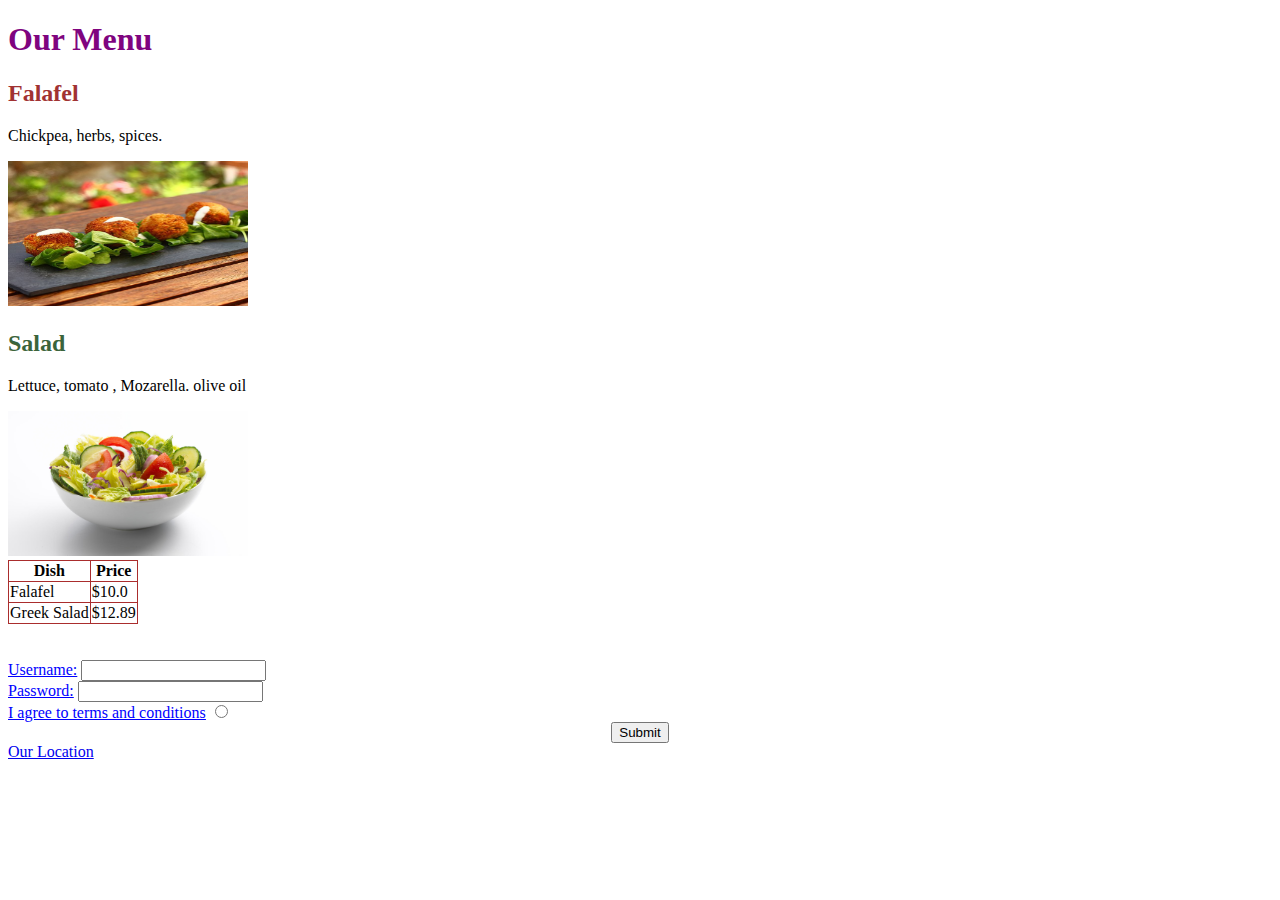
<file: index.html>
<!DOCTYPE html>
<html>
    <head>
        <title>The Little Lemon Restaurant</title>
        <link rel="stylesheet" href="style.css"/>
    </head>
        <body>
            <h1>Our Menu</h1>
            <h2 id="header1">Falafel</h2>
            <p>Chickpea, herbs, spices.</p>
            <img src="falafel.jpeg" width="240" height="145" alt="A falafel">
            <h2>Salad</h2>
            <p>Lettuce, tomato , Mozarella. olive oil</p>
            <img src="salad.jpeg" width="240" height="145" alt="A greek Salad">
            <div>
            <table>
            <tr>
                    <th>Dish</th>
                    <th>Price</th>
                </tr>
                <tr>
                    <td>Falafel</td>
                    <td>$10.0</td>
                </tr>
                <tr>
                    <td>Greek Salad</td>
                    <td>$12.89</td>
                </tr>
            </table>
            </div>
            <div>
            <form>
                <br><br><label id="input1">Username:</label>
                <input type="text"><br>
                <label id="input2">Password:</label>
                <input type="text"><br>
                <a href="termsAndConditions.html"><label id="input3">I agree to terms and conditions</label></a>
                <input type="radio"><br>
                <div id="submit">
                <input type="submit">
                </div>
            </form>
            </div>
            <div><a href="location.html">Our Location</a></div>
        </body>
</html>
</file>
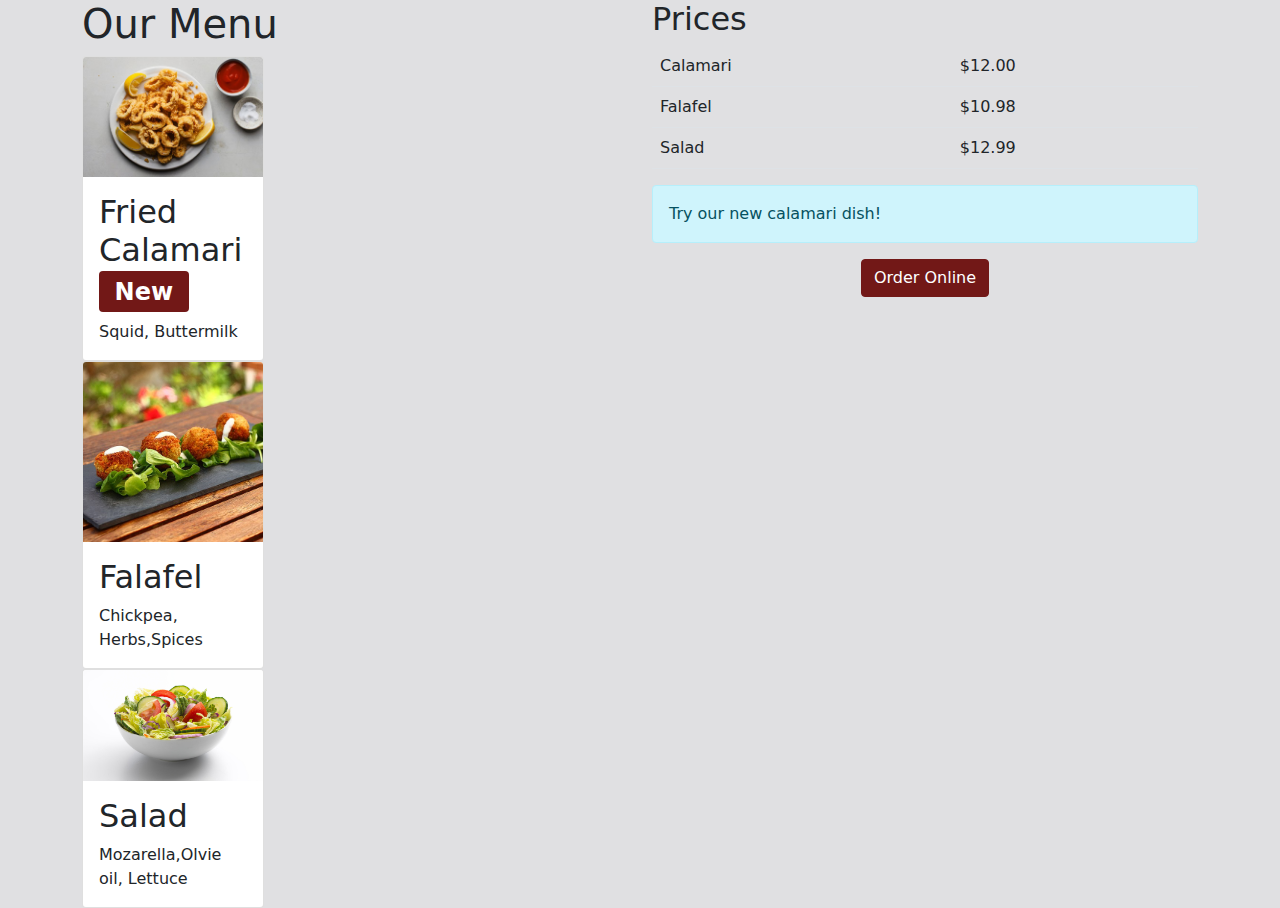
<file: bootstrap.html>
<!DOCTYPE html>
<html>
<head>
    <title> My Little Lemon Restaurant</title>
    <link href="bootstrap.min.css" rel="stylesheet">
</head>
<body>
    <div class="container">
        <div class="row">
            <div class="col">
            <h1>Our Menu</h1>
            <div class="col-12 col-lg-4" >
                <div class="card">
                    <img src="calamari.jpeg" class="card-img-top"/>
                    <div class="card-body">
                        <h2 class="card-title">Fried Calamari <span class="badge bg-primary">New</span></h2>
                        <p class="card-text">Squid, Buttermilk</p>
                    </div>
                </div>
            </div>
            <div class="col-12 col-lg-4">
                <div class="card">
                <img src="falafel.jpeg" class="card-img-top"/>
                <div class="card-body">
                    <h2 class="card-title"> Falafel</h2>
                    <p class="card-text">Chickpea, Herbs,Spices</p>
                </div>
            </div>
        </div> 
            <div class="col-12 col-lg-4">
                <div class="card">
                <img src="salad.jpeg" class="card-img-top"/>
                <div class="card-body">
                    <h2 class="card-title">Salad</h2>
                    <p class="card-text">Mozarella,Olvie oil, Lettuce</p>
                </div>
            </div>
        </div>
        </div>
            <div class="col">
                <h2>Prices</h2>
                <table class="table">
                    <tr>
                        <td>Calamari</td>
                        <td>$12.00</td>
                    </tr>
                    <tr>
                        <td>Falafel</td>
                        <td>$10.98</td>
                    </tr>
                    <tr>
                        <td>Salad</td>
                        <td>$12.99</td>
                    </tr>
                </table>
                <div class="alert alert-info" role="alert">
                    Try our new calamari dish!
                </div>
                <div class="col-12">
                    <div class="text-center">
                        <button type="button" class="btn btn-primary">Order Online</button>
                    </div>
                </div>
            </div>
        </div>
    </div>
    <script src="bootstrap.bundle.min.js"></script>
</body>
</html>
</file>
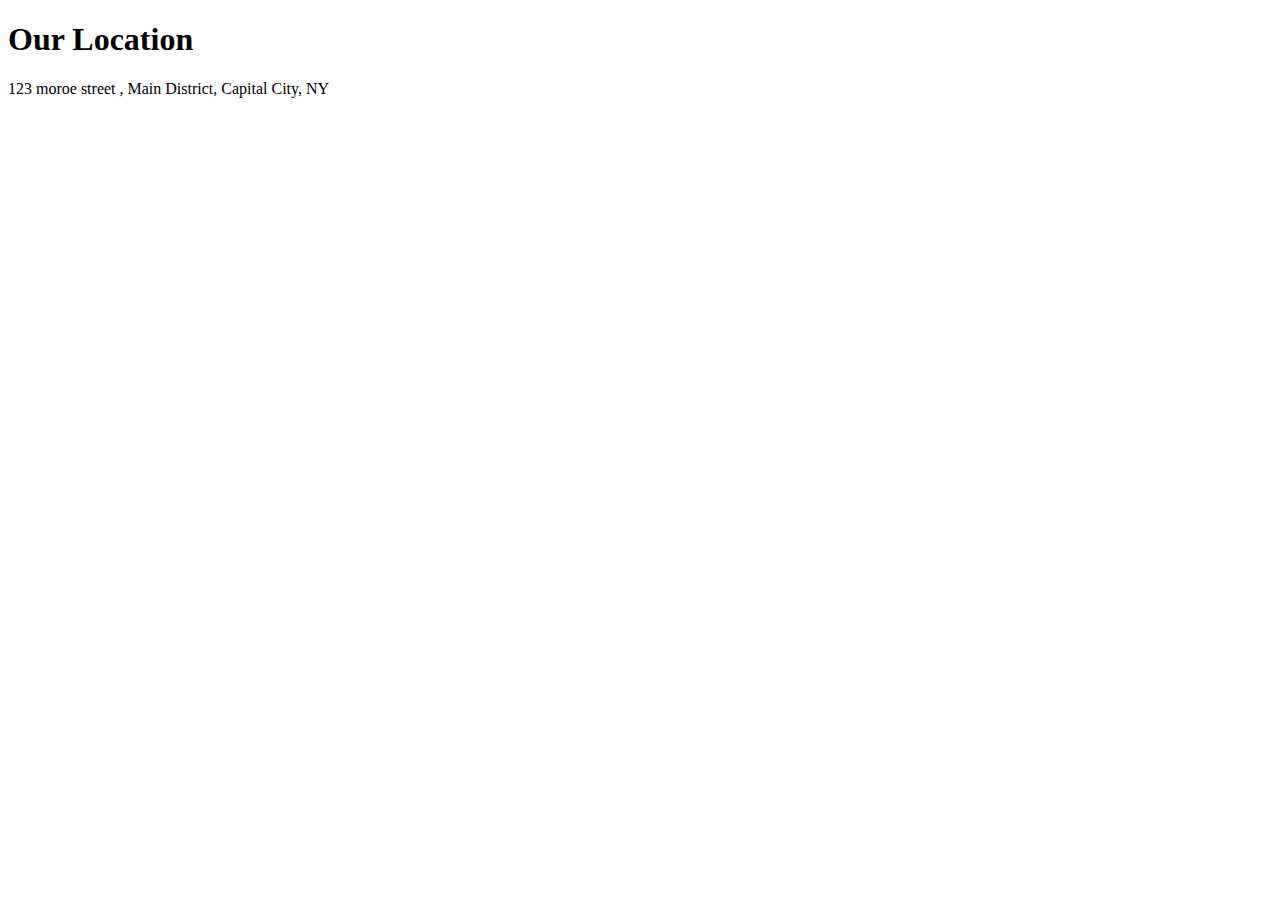
<file: location.html>
<!DOCTYPE html>
<html>
    <head>
        <title>Little Lemon</title>
    </head>
    <body>
        <h1>Our Location</h1>
        <p>123 moroe street , Main District, Capital City, NY</p>
    </body>
</html>
</file>
<file: style.css>
h1 {
    color:rgb(127, 4, 127);
}
h2 {
    color:rgb(59, 100, 59);
}
#header1{
    color: rgb(161, 50, 50,3.0);
}
table, th, td {
    border: 1px solid rgb(170, 45, 45);
    border-collapse: collapse;
    border-width: auto;
}

#input1{
    color:blue;
    text-decoration-line: underline ;
    text-decoration-style: solid ;
    text-decoration-thickness: 1px ;
}

#input2{
    color:blue;
    text-decoration-line: underline ;
    text-decoration-style: solid ;
    text-decoration-thickness: 1px ;
}
#input3{
    color:blue;
    text-decoration-line: underline ;
    text-decoration-style: solid ;
    text-decoration-thickness: 1px ;
}

#submit {
    text-align:center;
}
</file>
